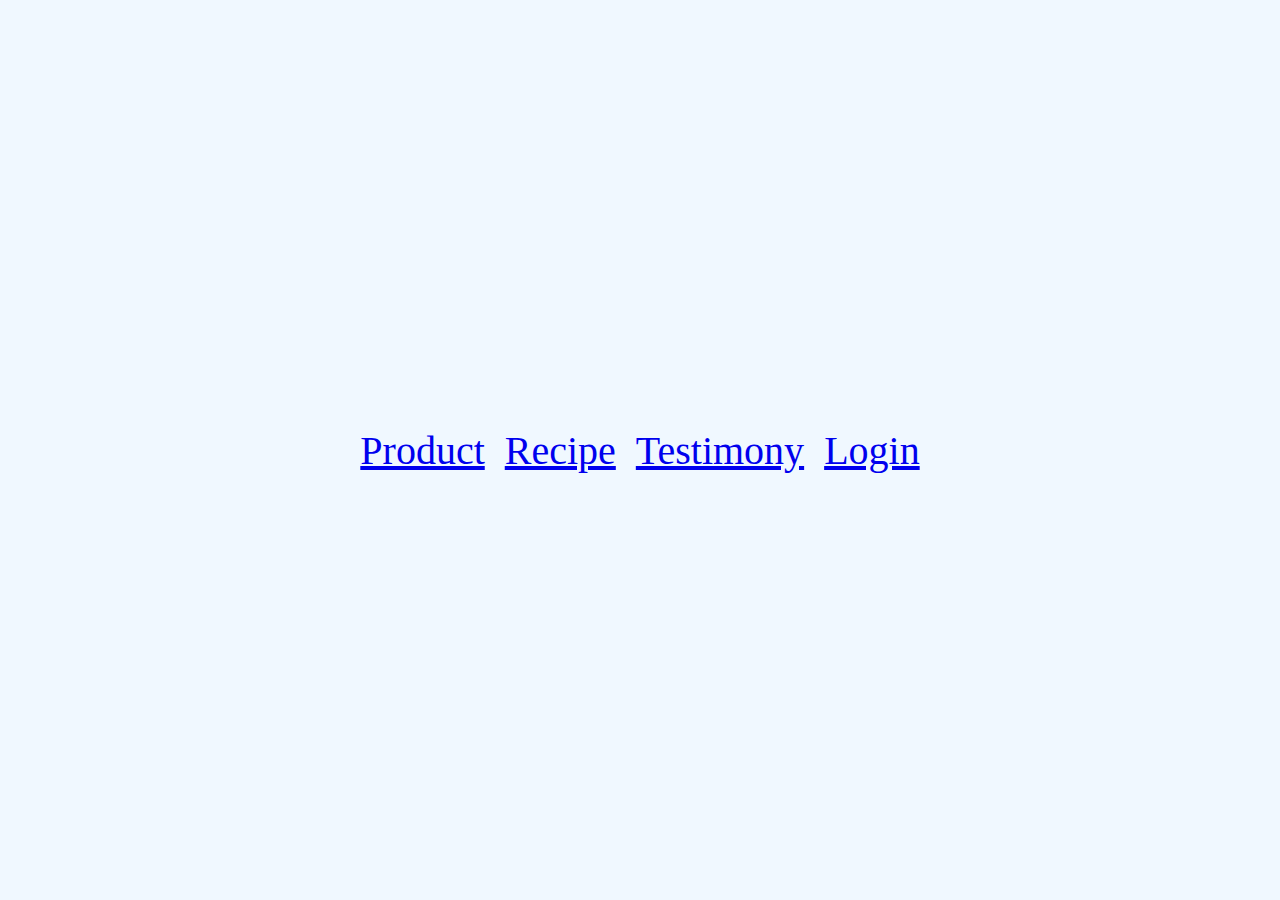
<file: index.html>
<!DOCTYPE html>
<html lang="en">

<head>
    <meta charset="UTF-8">
    <meta name="viewport" content="width=device-width, initial-scale=1.0">
    <link rel="stylesheet" href="./style.css">
    <title>Home Page</title>
</head>

<body>
    <div class="home">
        <a href="./product.html">Product</a>
        <a href="./recipe.html">Recipe</a>
        <a href="./testimony.html">Testimony</a>
        <a href="./login.html">Login</a>
    </div>
</body>

</html>
</file>
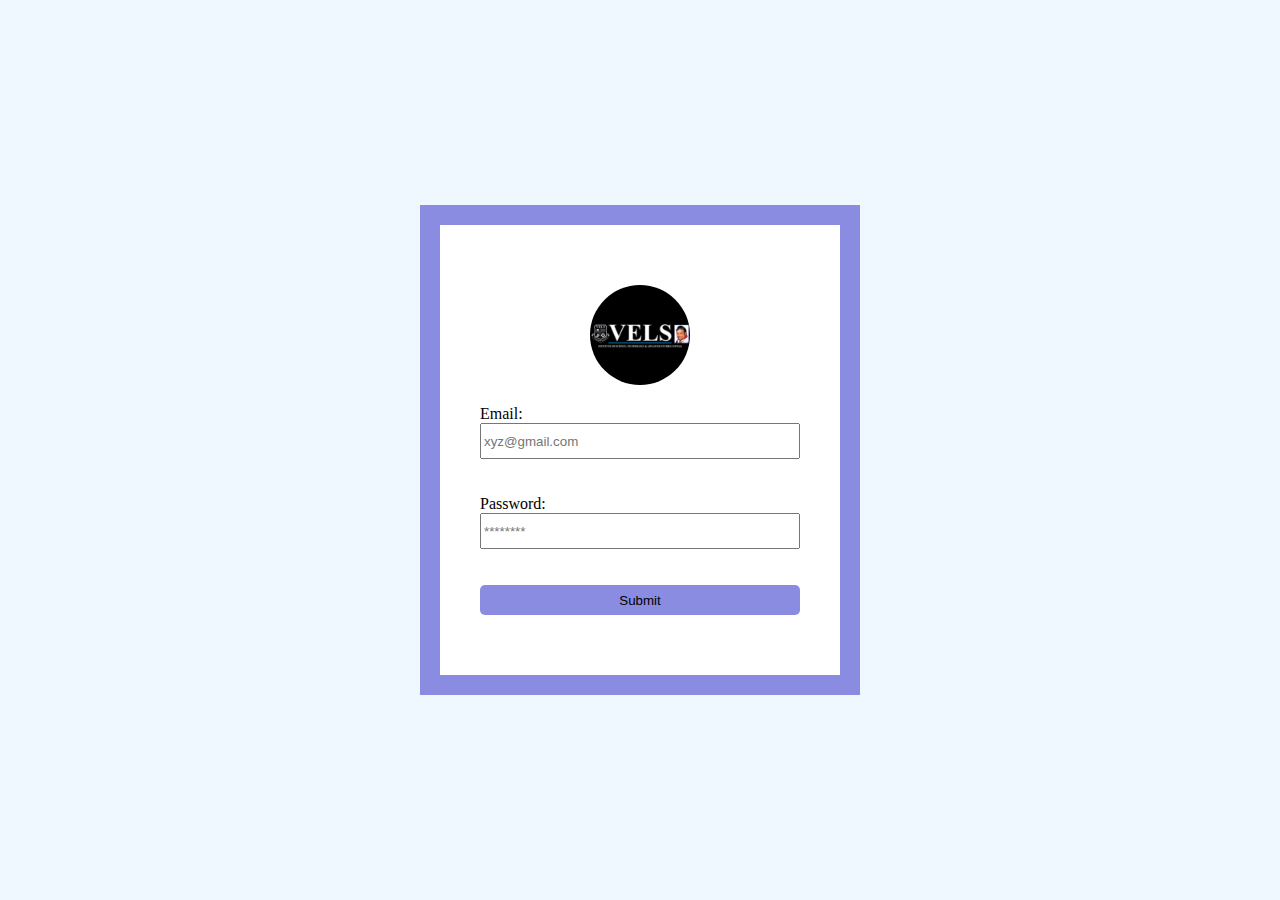
<file: login.html>
<!DOCTYPE html>
<html lang="en">

<head>
    <meta charset="UTF-8">
    <meta name="viewport" content="width=device-width, initial-scale=1.0">
    <link rel="stylesheet" href="./style.css">
    <title>Login</title>
</head>

<body>
    <div class="main-container">
        <div class="card-login">
            <!-- <div class="form-container"> -->
            <img class="login-logo" src="./assets/vels_logo.png" alt="">
            <form>
                <div class="labels">
                    <label>Email:</label>
                    <input style="height: 30px;" type="text" placeholder="xyz@gmail.com"><br><br>
                </div>
                <div class="labels">
                    <label>Password:</label>
                    <input style="height: 30px;" type="password" placeholder="********"><br><br>
                </div>
                <button type="submit" class="login-submit" value="Submit">Submit</button>
            </form>
            <!-- </div> -->
        </div>
    </div>
</body>

</html>
</file>
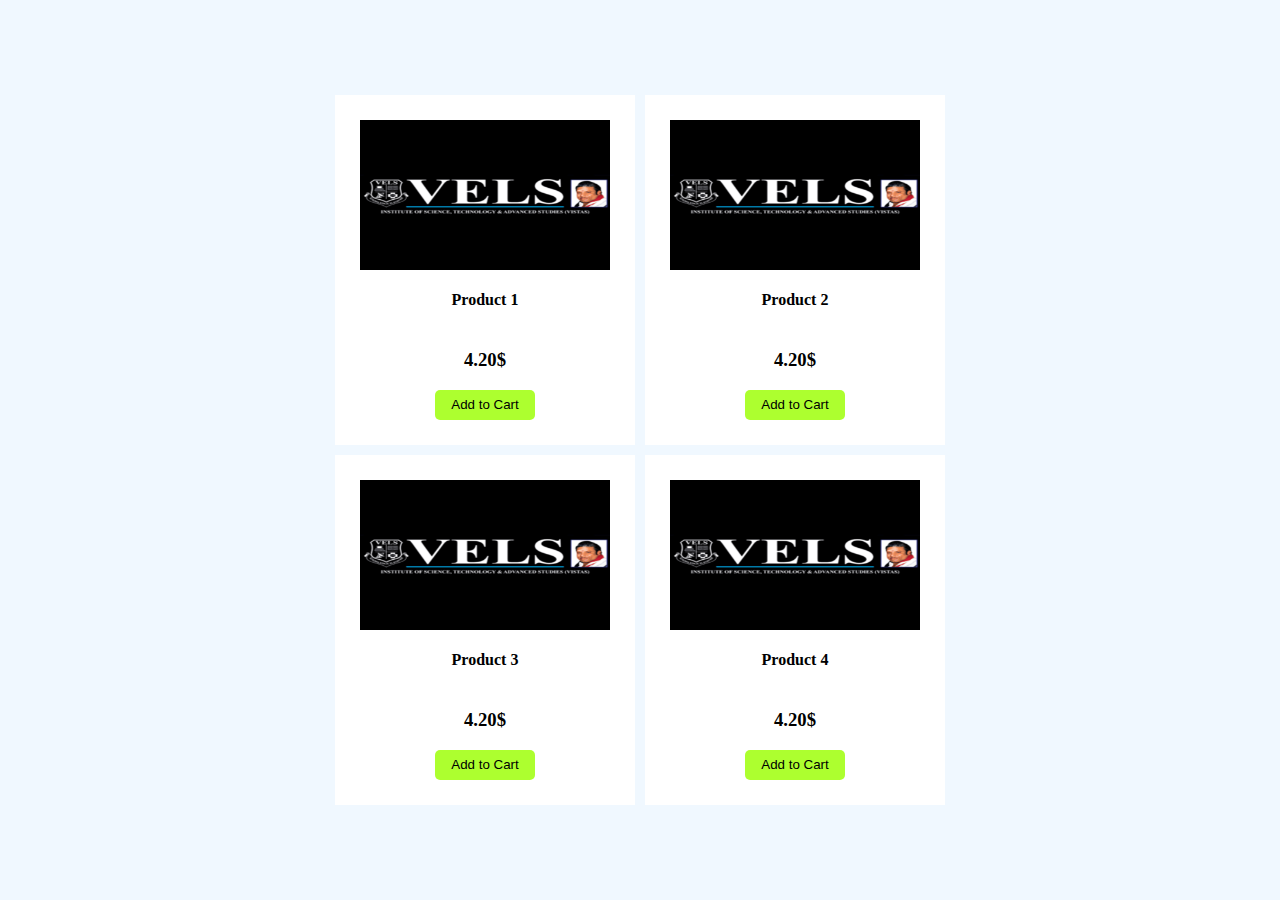
<file: product.html>
<!DOCTYPE html>
<html lang="en">
<head>
    <meta charset="UTF-8">
    <meta name="viewport" content="width=device-width, initial-scale=1.0">
    <title>Product</title>
    <link rel="stylesheet" href="./style.css">
</head>
<body>
    <div class="main-container">
        <div class="products-container">
            <div class="card">
                <!-- <img class="placehold" src="https://placehold.co/200x150" alt=""> -->
                <img class="placehold" src="./assets/vels_logo.png" alt="">
                <h4>Product 1</h4>
                <h3>4.20$</h3>
                <button class="cart-button">Add to Cart</button>
            </div>
            <div class="card">
                <!-- <img class="placehold" src="https://placehold.co/200x150" alt=""> -->
                <img class="placehold" src="./assets/vels_logo.png" alt="">
                <h4>Product 2</h4>
                <h3>4.20$</h3>
                <button class="cart-button">Add to Cart</button>
            </div>
            <div class="card">
                <!-- <img class="placehold" src="https://placehold.co/200x150" alt=""> -->
                <img class="placehold" src="./assets/vels_logo.png" alt="">
                <h4>Product 3</h4>
                <h3>4.20$</h3>
                <button class="cart-button">Add to Cart</button>
            </div>
            <div class="card">
                <!-- <img class="placehold" src="https://placehold.co/200x150" alt=""> -->
                <img class="placehold" src="./assets/vels_logo.png" alt="">
                <h4>Product 4</h4>
                <h3>4.20$</h3>
                <button class="cart-button">Add to Cart</button>
            </div>
            
        </div>
    </div>
</body>
</html>
</file>
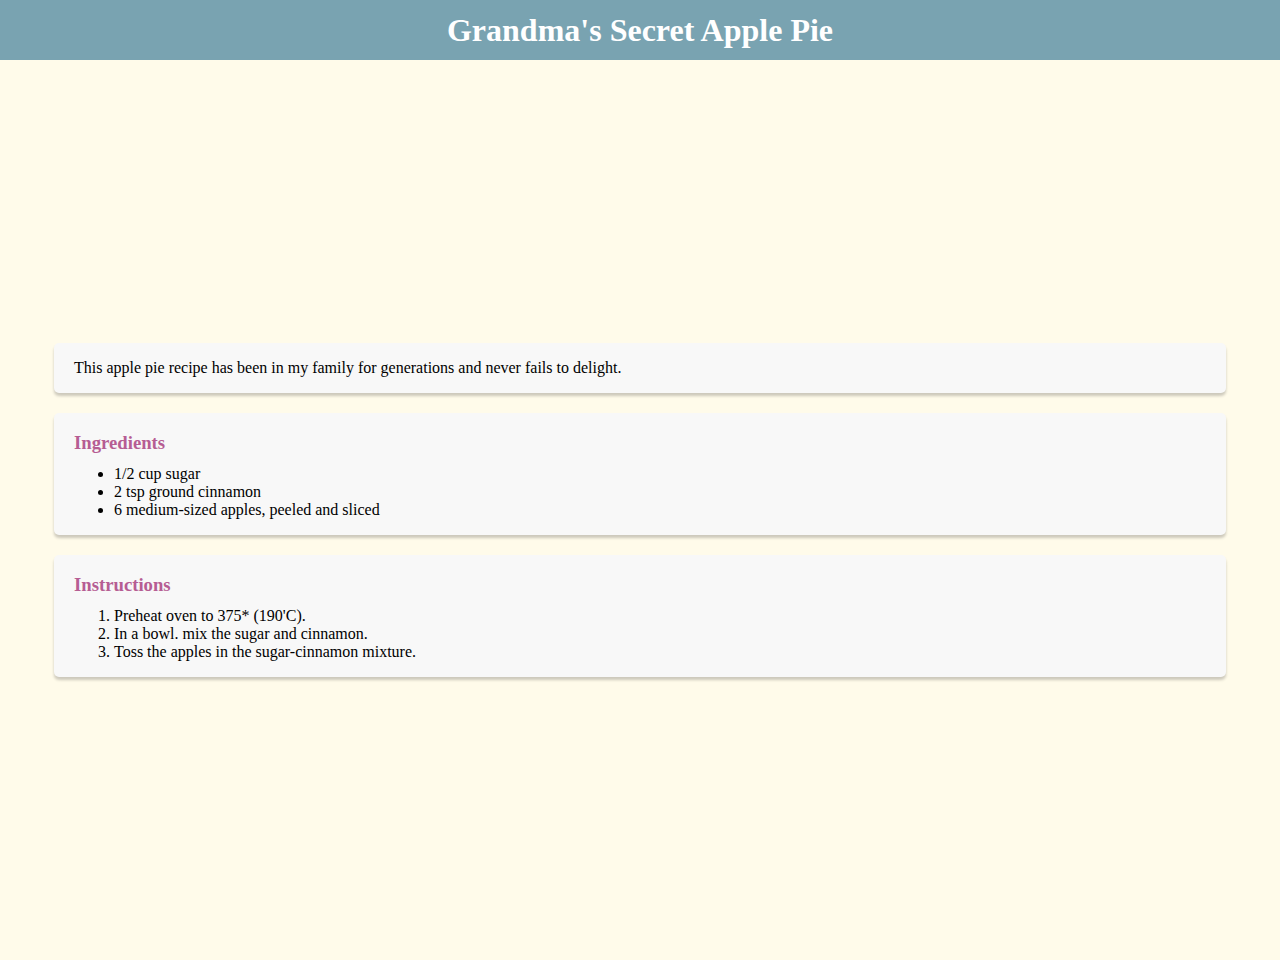
<file: recipe.html>
<!DOCTYPE html>
<html lang="en">

<head>
    <meta charset="UTF-8">
    <meta name="viewport" content="width=device-width, initial-scale=1.0">
    <title>recipe</title>
    <link rel="stylesheet" href="./style.css">
</head>

<body style="background-color: #FFFBEA;">
    <div class="recipe-header">
        <h1>Grandma's Secret Apple Pie</h1>
    </div>
    <div class="main-container">
        <div class="recipe-card-container">
            <div class="recipe-card">
                <p>This apple pie recipe has been in my family for generations and
                    never fails to delight.</p>
            </div>
            <div class="recipe-card">
                <h3 class="card-header">Ingredients</h3>
                <ul>
                    <li>1/2 cup sugar</li>
                    <li>2 tsp ground cinnamon</li>
                    <li>6 medium-sized apples, peeled and sliced</li>
                </ul>
            </div>
            <div class="recipe-card">
                <h3 class="card-header">Instructions</h3>
                <ol>
                    <li>Preheat oven to 375* (190'C).</li>
                    <li>In a bowl. mix the sugar and cinnamon.</li>
                    <li>Toss the apples in the sugar-cinnamon mixture.</li>
                </ol>
            </div>
        </div>
    </div>

</body>

</html>
</file>
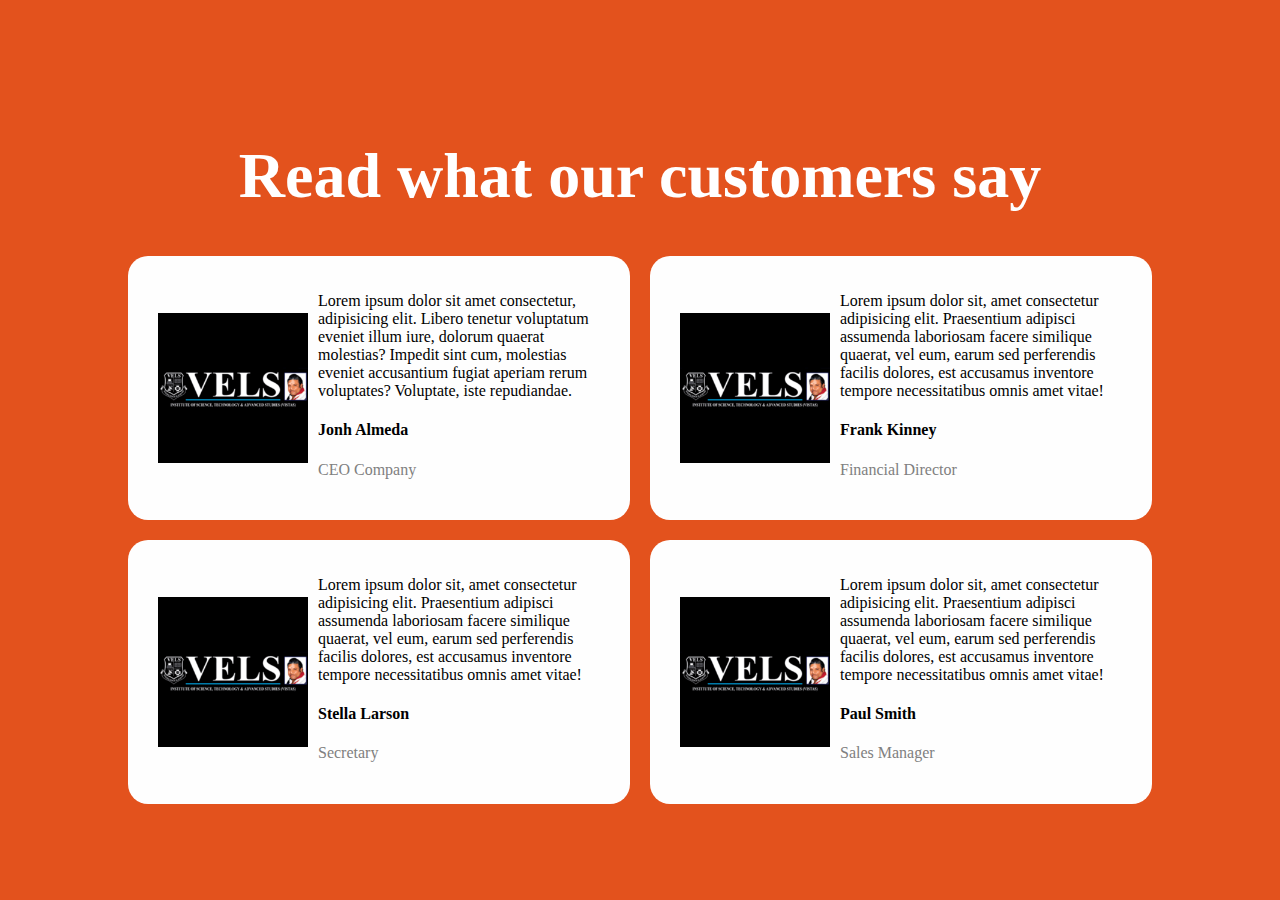
<file: testimony.html>
<!DOCTYPE html>
<html lang="en">

<head>
    <meta charset="UTF-8">
    <meta name="viewport" content="width=device-width, initial-scale=1.0">
    <title>Product</title>
    <link rel="stylesheet" href="./style.css">
</head>

<body style="background-color: #e3521d;">
    <div class="test-main-container">
        <div class="test-header">
            <h1>Read what our customers say</h1>
        </div>
        <div class="test-container">
            <div class="test-card">
                <!-- <img class="placehold" src="https://placehold.co/200x150" alt=""> -->
                <img class="placehold2" src="./assets/vels_logo.png" alt="">
                <div class="card-section-2">
                    <p>Lorem ipsum dolor sit amet consectetur, adipisicing elit. Libero tenetur voluptatum eveniet illum
                        iure, dolorum quaerat molestias? Impedit sint cum, molestias eveniet accusantium fugiat aperiam
                        rerum voluptates? Voluptate, iste repudiandae.</p>
                    <h4>Jonh Almeda</h4>
                    <h4 style="font-weight: lighter; color: grey;">CEO Company</h4>
                </div>
            </div>
            <div class="test-card">
                <!-- <img class="placehold" src="https://placehold.co/200x150" alt=""> -->
                <img class="placehold2" src="./assets/vels_logo.png" alt="">
                <div class="card-section-2">
                    <p>Lorem ipsum dolor sit, amet consectetur adipisicing elit. Praesentium adipisci assumenda
                        laboriosam facere similique quaerat, vel eum, earum sed perferendis facilis dolores, est
                        accusamus inventore tempore necessitatibus omnis amet vitae!</p>
                    <h4>Frank Kinney</h4>
                    <h4 style="font-weight: lighter; color: grey;">Financial Director</h4>
                </div>
            </div>
            <div class="test-card">
                <!-- <img class="placehold" src="https://placehold.co/200x150" alt=""> -->
                <img class="placehold2" src="./assets/vels_logo.png" alt="">
                <div class="card-section-2">
                    <p>Lorem ipsum dolor sit, amet consectetur adipisicing elit. Praesentium adipisci assumenda
                        laboriosam facere similique quaerat, vel eum, earum sed perferendis facilis dolores, est
                        accusamus inventore tempore necessitatibus omnis amet vitae!</p>
                    <h4>Stella Larson</h4>
                    <h4 style="font-weight: lighter; color: grey;">Secretary</h4>
                </div>
            </div>
            <div class="test-card">
                <!-- <img class="placehold" src="https://placehold.co/200x150" alt=""> -->
                <img class="placehold2" src="./assets/vels_logo.png" alt="">
                <div class="card-section-2">
                    <p>Lorem ipsum dolor sit, amet consectetur adipisicing elit. Praesentium adipisci assumenda
                        laboriosam facere similique quaerat, vel eum, earum sed perferendis facilis dolores, est
                        accusamus inventore tempore necessitatibus omnis amet vitae!</p>
                    <h4>Paul Smith</h4>
                    <h4 style="font-weight: lighter; color: grey;">Sales Manager</h4>
                </div>
            </div>


        </div>
    </div>
</body>

</html>
</file>
<file: style.css>
body {
    height: 100%;
    width: 100%;
    box-sizing: border-box;
    background-color: aliceblue;
    margin: 0;
    padding: 0;
}

.home {
    height: 100vh;
    width: 100vw;
    display: flex;
    justify-content: center;
    align-items: center;
    /* text-align: center; */
    font-size: 40px;
    gap: 20px;
}

.main-container {
    height: 100vh;
    width: 100vw;
    display: flex;
    justify-content: center;
    align-items: center;
}

.placehold {
    height: 150px;
    width: 250px;
}


.card {
    height: 350px;
    width: 300px;
    background-color: white;
    display: flex;
    justify-content: center;
    align-items: center;
    flex-direction: column;
}

.cart-button {
    background-color: greenyellow;
    border: none;
    height: 30px;
    width: 100px;
    border-radius: 5px;
}

.products-container {

    display: grid;
    grid-template-columns: repeat(2, 1fr);
    gap: 10px;
}


.login-logo {
    height: 100px;
    width: auto;
    border-radius: 50%;
}

.card-login {
    height: 450px;
    width: 400px;
    background-color: white;
    display: flex;
    justify-content: center;
    align-items: center;
    flex-direction: column;
    gap: 20px;
    border: 20px solid #8A8CE1;
}

form {
    display: flex;
    flex-direction: column;
    justify-content: center;
    align-items: center;
    text-align: left;
    width: 80%;
}

.labels {
    display: flex;
    flex-direction: column;
    width: 100%;
}

.login-submit {
    height: 30px;
    width: 100%;
    background-color: #8A8CE1;
    border: none;
    border-radius: 5px;

}

.recipe-header {
    height: 60px;
    background-color: #79A3B1;
    top: 0;
    display: flex;
    justify-content: center;
    align-items: center;
    color: white;
}

.recipe-card {
    height: auto;
    width: 90%;
    background-color: #f8f8f8;
    display: flex;
    justify-content: left;
    align-items: left;
    padding-left: 20px;
    flex-direction: column;
    border-radius: 5px;
    box-shadow: 0 3px 3px rgba(0, 0, 0, 0.2);
}

.recipe-card-container {
    display: flex;
    flex-direction: column;
    justify-content: center;
    align-items: center;
    gap: 20px;
    width: 100vw;
}

.card-header {
    color: #b65d93;
    margin-bottom: -5px;
}

.test-card {
    background-color: #fefefe;
    display: flex;
    justify-content: center;
    align-items: center;
    border-radius: 20px;
    padding: 20px;
}

.test-header {
    text-align: center;
    color: white;
    /* margin-top: 100px; */
    width: 100%;
    font-size: 2rem;
}

.card-section-2 {
    margin-left: 10px;
}


.placehold2 {
    margin-left: 10px;
    height: 150px;
    width: 250px;
}


.test-container {
    width: 80vw;
    display: grid;
    grid-template-columns: repeat(2, 1fr);
    gap: 20px;
}


.test-main-container {
    height: 100vh;
    width: 100vw;
    display: flex;
    justify-content: center;
    align-items: center;
    flex-direction: column;
}
</file>
